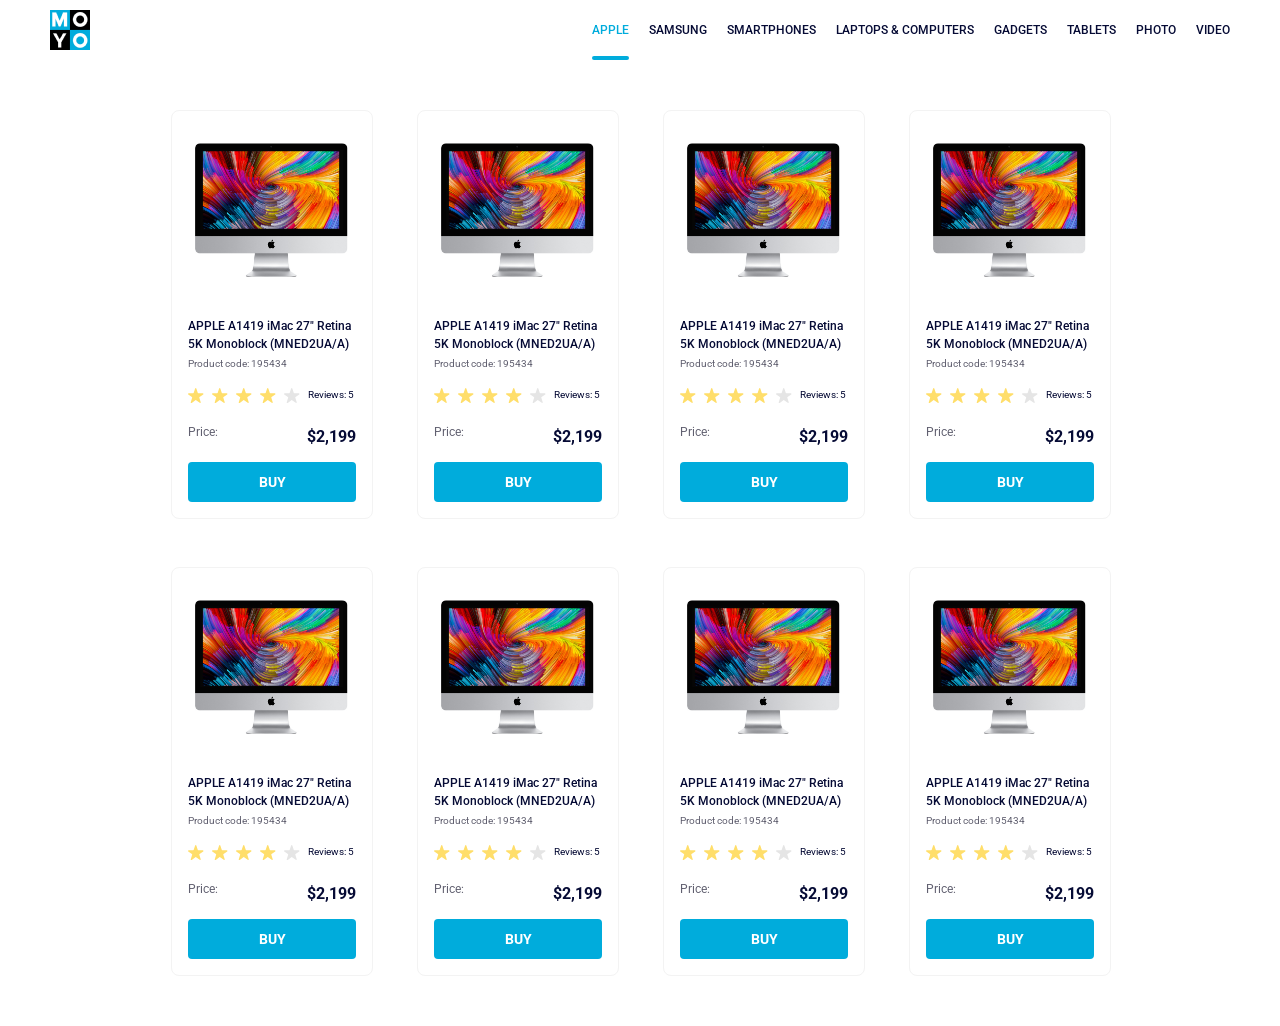
<file: index.html>
<!doctype html><html lang="en"><head><meta charset="utf-8"><meta name="viewport" content="width=device-width, initial-scale=1.0"><title>Catalog</title><link rel="preconnect" href="https://fonts.gstatic.com"><link href="https://fonts.googleapis.com/css2?family=Roboto:wght@400;500;700&display=swap" rel="stylesheet"><link rel="stylesheet" href="index.289fae21.css"></head><body> <header class="header"> <a href="index.html"> <img class="header__logo" src="logo.eddae0ff.png" alt="logo"> </a> <nav class="nav"> <ul class="nav__box"> <li> <a href="#" class="is-active nav__items"> apple </a> </li> <li> <a href="#" class="nav__items"> samsung </a> </li> <li> <a href="#" class="nav__items"> smartphones </a> </li> <li> <a href="#" class="nav__items" data-qa="nav-hover"> laptops & computers </a> </li> <li> <a href="#" class="nav__items"> gadgets </a> </li> <li> <a href="#" class="nav__items"> tablets </a> </li> <li> <a href="#" class="nav__items"> photo </a> </li> <li> <a href="#" class="nav__items"> video </a> </li> </ul> </nav> </header> <main class="catalog"> <div class="catalog__grid"> <div class="card" data-qa="card"> <img src="imac.202c52ff.jpeg" alt="Product" class="card__image"> <div class="card__info"> <h2 class="card__title"> APPLE A1419 iMac 27" Retina 5K Monoblock (MNED2UA/A) </h2> <div class="card__code">Product code: 195434</div> <div class="stars stars--4"> <div class="stars__wrapper"> <span class="stars__star"></span> <span class="stars__star"></span> <span class="stars__star"></span> <span class="stars__star"></span> <span class="stars__star"></span> <div class="stars__reviews">Reviews: 5</div> </div> </div> <div class="card__description"> <p class="card__price-description">Price:</p> <p class="card__price">$2,199</p> </div> <a href="#" class="card__buy" data-qa="card-hover"> BUY </a> </div> </div> <div class="card" data-qa="card"> <img src="imac.202c52ff.jpeg" alt="Product" class="card__image"> <div class="card__info"> <h2 class="card__title"> APPLE A1419 iMac 27" Retina 5K Monoblock (MNED2UA/A) </h2> <div class="card__code">Product code: 195434</div> <div class="stars stars--4"> <div class="stars__wrapper"> <span class="stars__star"></span> <span class="stars__star"></span> <span class="stars__star"></span> <span class="stars__star"></span> <span class="stars__star"></span> <div class="stars__reviews">Reviews: 5</div> </div> </div> <div class="card__description"> <p class="card__price-description">Price:</p> <p class="card__price">$2,199</p> </div> <a href="#" class="card__buy" data-qa="card-hover"> BUY </a> </div> </div> <div class="card" data-qa="card"> <img src="imac.202c52ff.jpeg" alt="Product" class="card__image"> <div class="card__info"> <h2 class="card__title"> APPLE A1419 iMac 27" Retina 5K Monoblock (MNED2UA/A) </h2> <div class="card__code">Product code: 195434</div> <div class="stars stars--4"> <div class="stars__wrapper"> <span class="stars__star"></span> <span class="stars__star"></span> <span class="stars__star"></span> <span class="stars__star"></span> <span class="stars__star"></span> <div class="stars__reviews">Reviews: 5</div> </div> </div> <div class="card__description"> <p class="card__price-description">Price:</p> <p class="card__price">$2,199</p> </div> <a href="#" class="card__buy" data-qa="card-hover"> BUY </a> </div> </div> <div class="card" data-qa="card"> <img src="imac.202c52ff.jpeg" alt="Product" class="card__image"> <div class="card__info"> <h2 class="card__title"> APPLE A1419 iMac 27" Retina 5K Monoblock (MNED2UA/A) </h2> <div class="card__code">Product code: 195434</div> <div class="stars stars--4"> <div class="stars__wrapper"> <span class="stars__star"></span> <span class="stars__star"></span> <span class="stars__star"></span> <span class="stars__star"></span> <span class="stars__star"></span> <div class="stars__reviews">Reviews: 5</div> </div> </div> <div class="card__description"> <p class="card__price-description">Price:</p> <p class="card__price">$2,199</p> </div> <a href="#" class="card__buy" data-qa="card-hover"> BUY </a> </div> </div> <div class="card" data-qa="card"> <img src="imac.202c52ff.jpeg" alt="Product" class="card__image"> <div class="card__info"> <h2 class="card__title"> APPLE A1419 iMac 27" Retina 5K Monoblock (MNED2UA/A) </h2> <div class="card__code">Product code: 195434</div> <div class="stars stars--4"> <div class="stars__wrapper"> <span class="stars__star"></span> <span class="stars__star"></span> <span class="stars__star"></span> <span class="stars__star"></span> <span class="stars__star"></span> <div class="stars__reviews">Reviews: 5</div> </div> </div> <div class="card__description"> <p class="card__price-description">Price:</p> <p class="card__price">$2,199</p> </div> <a href="#" class="card__buy" data-qa="card-hover"> BUY </a> </div> </div> <div class="card" data-qa="card"> <img src="imac.202c52ff.jpeg" alt="Product" class="card__image"> <div class="card__info"> <h2 class="card__title"> APPLE A1419 iMac 27" Retina 5K Monoblock (MNED2UA/A) </h2> <div class="card__code">Product code: 195434</div> <div class="stars stars--4"> <div class="stars__wrapper"> <span class="stars__star"></span> <span class="stars__star"></span> <span class="stars__star"></span> <span class="stars__star"></span> <span class="stars__star"></span> <div class="stars__reviews">Reviews: 5</div> </div> </div> <div class="card__description"> <p class="card__price-description">Price:</p> <p class="card__price">$2,199</p> </div> <a href="#" class="card__buy" data-qa="card-hover"> BUY </a> </div> </div> <div class="card" data-qa="card"> <img src="imac.202c52ff.jpeg" alt="Product" class="card__image"> <div class="card__info"> <h2 class="card__title"> APPLE A1419 iMac 27" Retina 5K Monoblock (MNED2UA/A) </h2> <div class="card__code">Product code: 195434</div> <div class="stars stars--4"> <div class="stars__wrapper"> <span class="stars__star"></span> <span class="stars__star"></span> <span class="stars__star"></span> <span class="stars__star"></span> <span class="stars__star"></span> <div class="stars__reviews">Reviews: 5</div> </div> </div> <div class="card__description"> <p class="card__price-description">Price:</p> <p class="card__price">$2,199</p> </div> <a href="#" class="card__buy" data-qa="card-hover"> BUY </a> </div> </div> <div class="card" data-qa="card"> <img src="imac.202c52ff.jpeg" alt="Product" class="card__image"> <div class="card__info"> <h2 class="card__title"> APPLE A1419 iMac 27" Retina 5K Monoblock (MNED2UA/A) </h2> <div class="card__code">Product code: 195434</div> <div class="stars stars--4"> <div class="stars__wrapper"> <span class="stars__star"></span> <span class="stars__star"></span> <span class="stars__star"></span> <span class="stars__star"></span> <span class="stars__star"></span> <div class="stars__reviews">Reviews: 5</div> </div> </div> <div class="card__description"> <p class="card__price-description">Price:</p> <p class="card__price">$2,199</p> </div> <a href="#" class="card__buy" data-qa="card-hover"> BUY </a> </div> </div> </div> </main> </body></html>
</file>
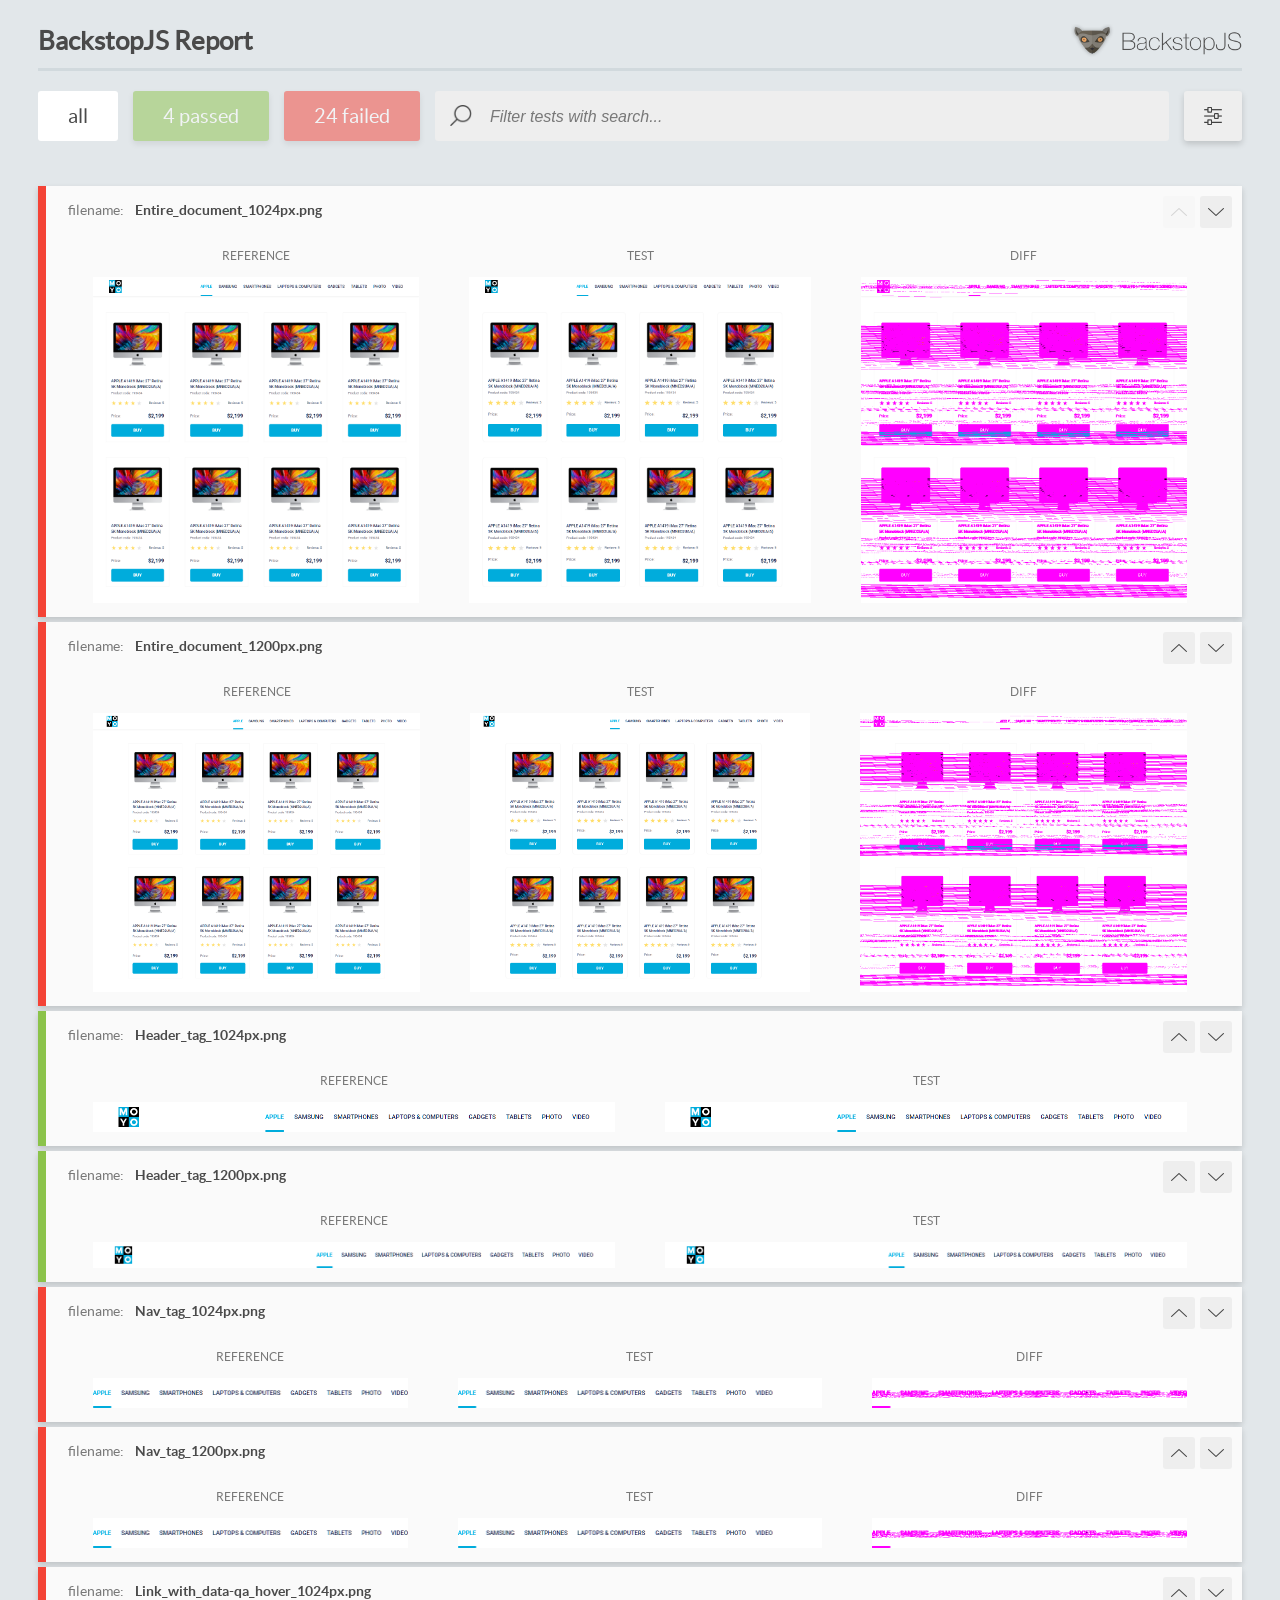
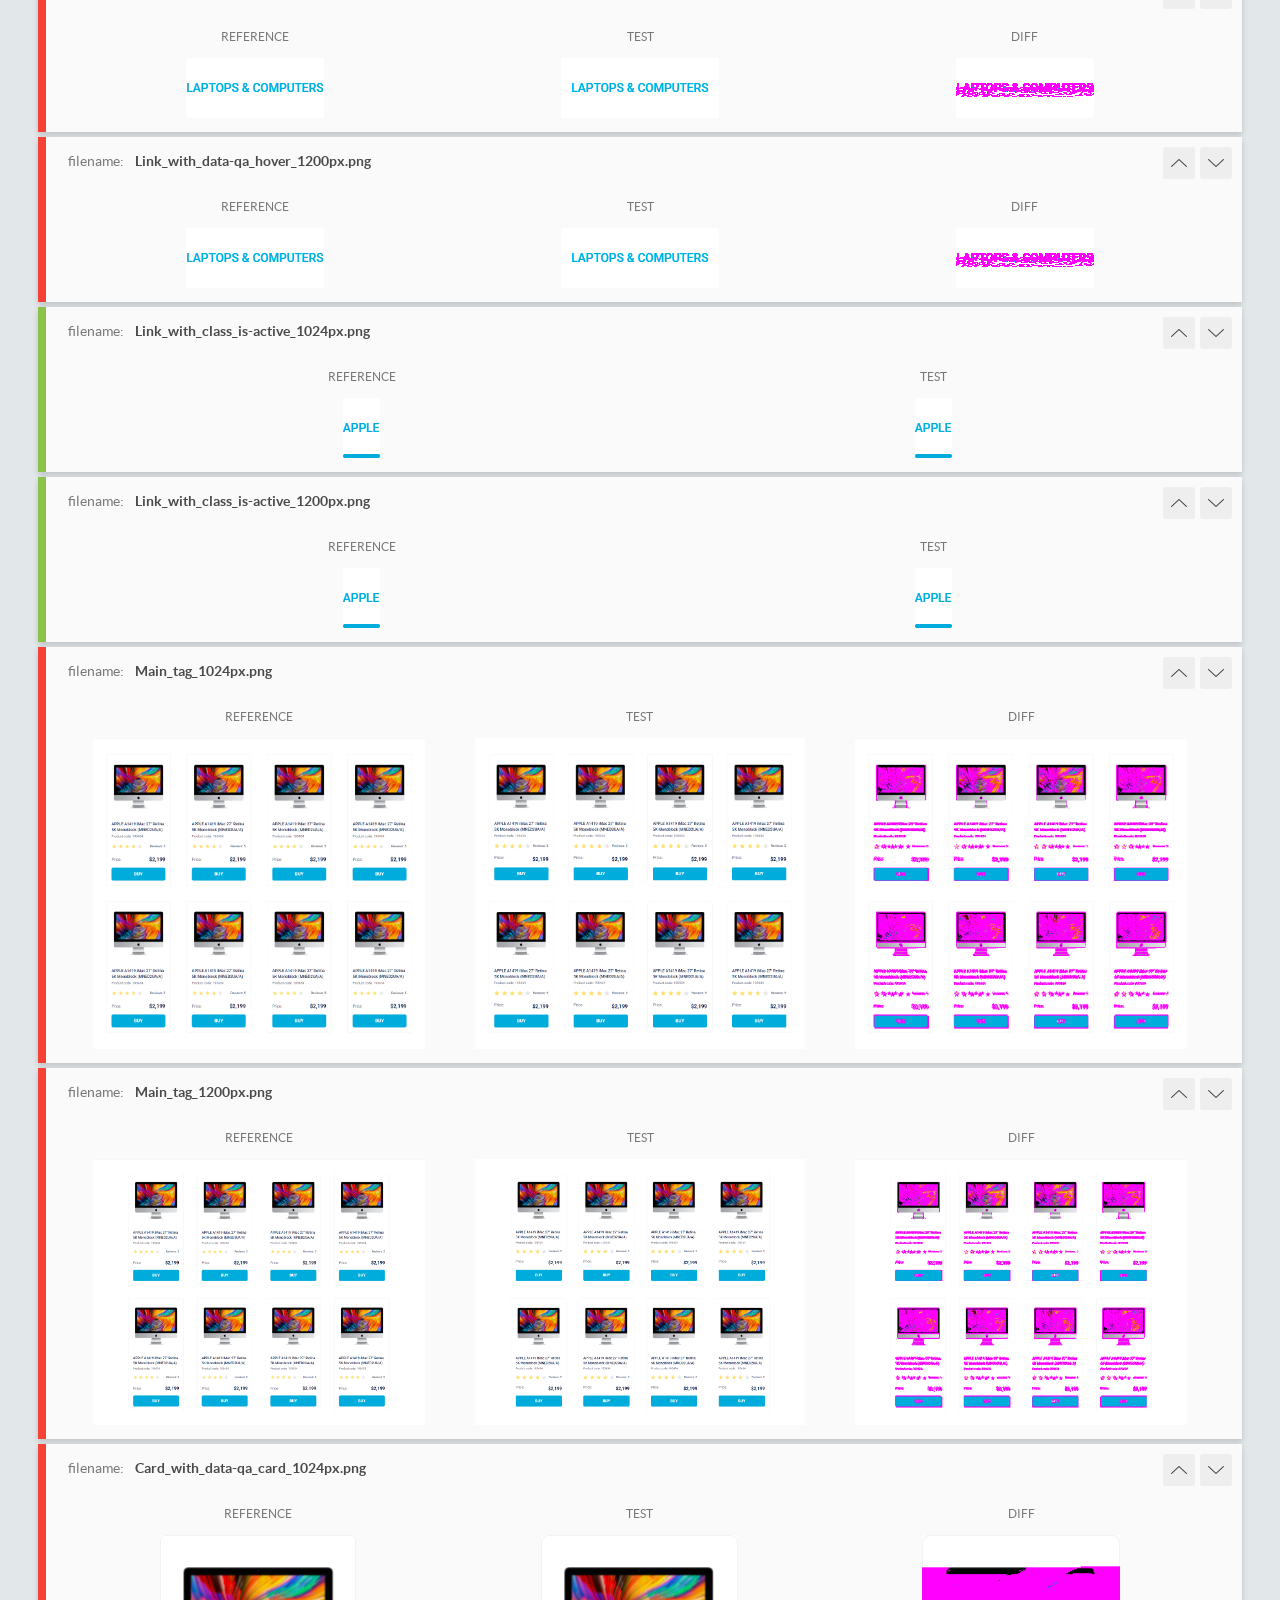
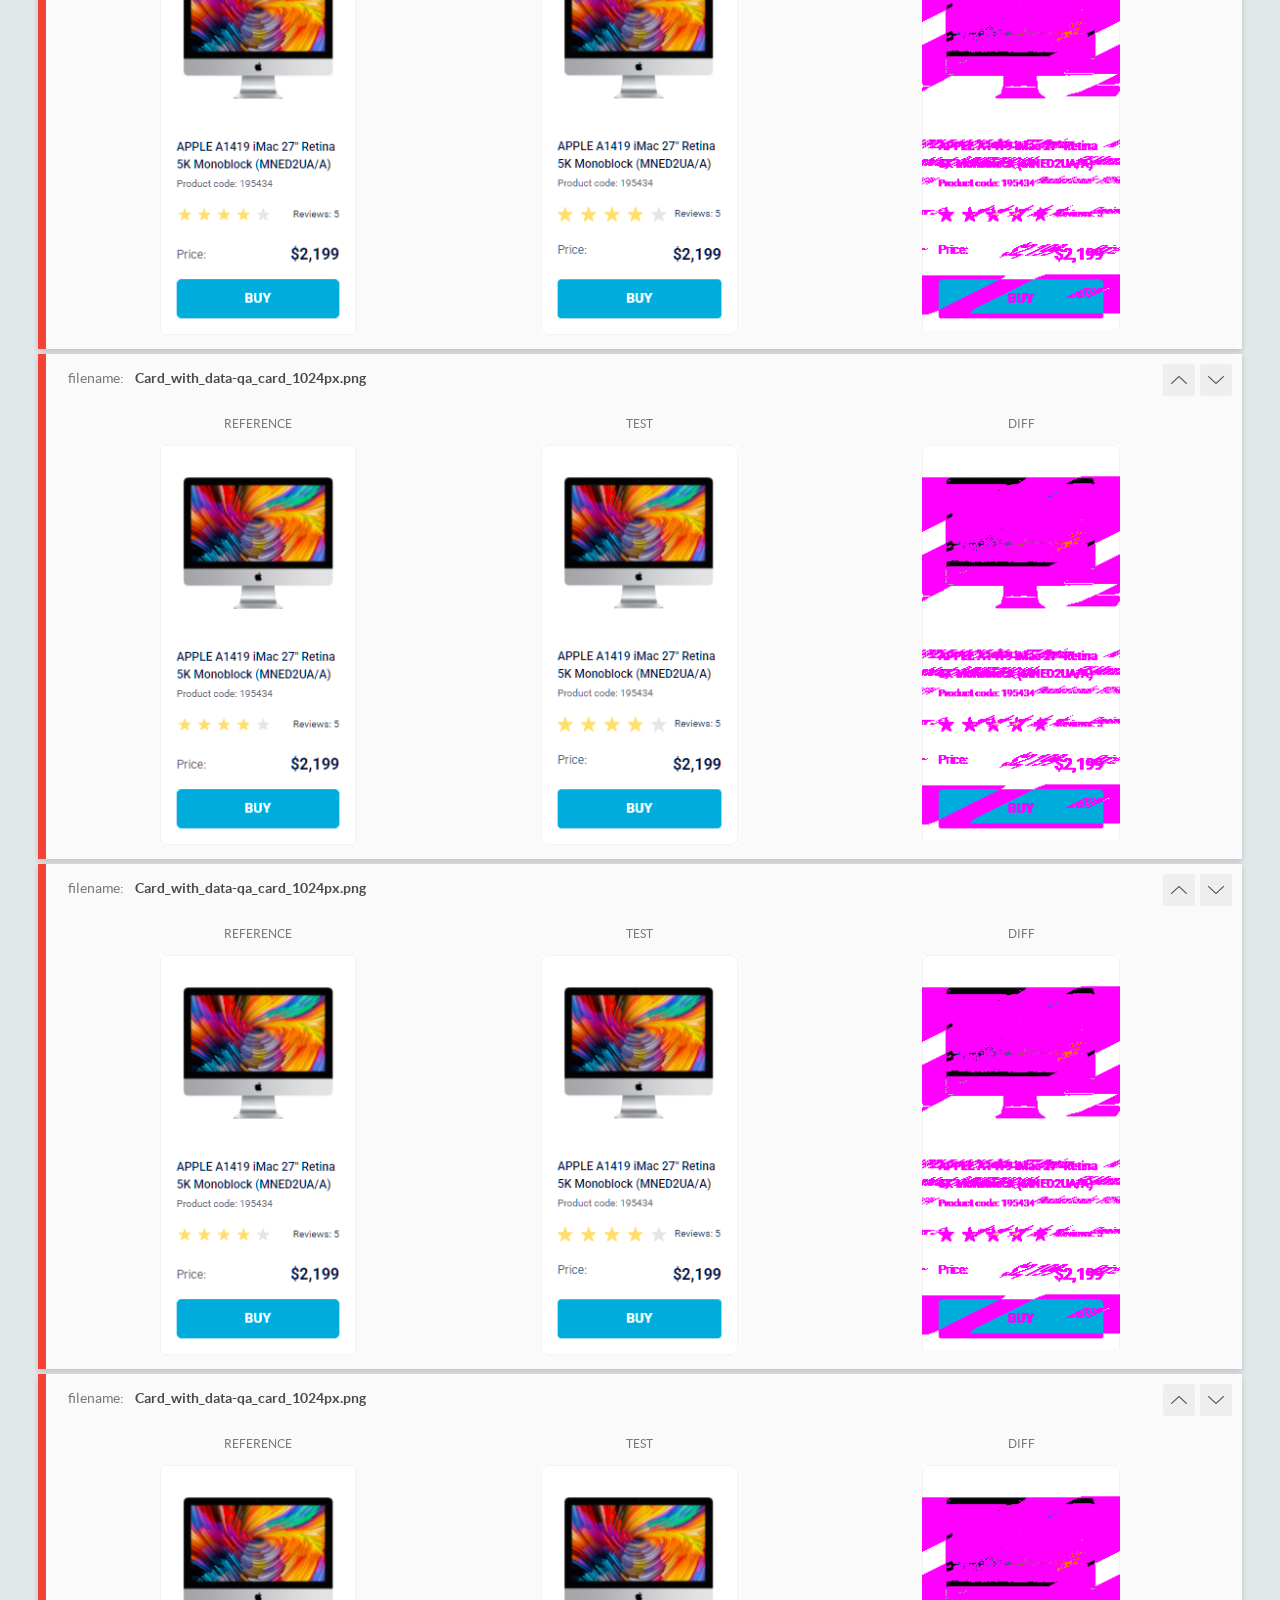
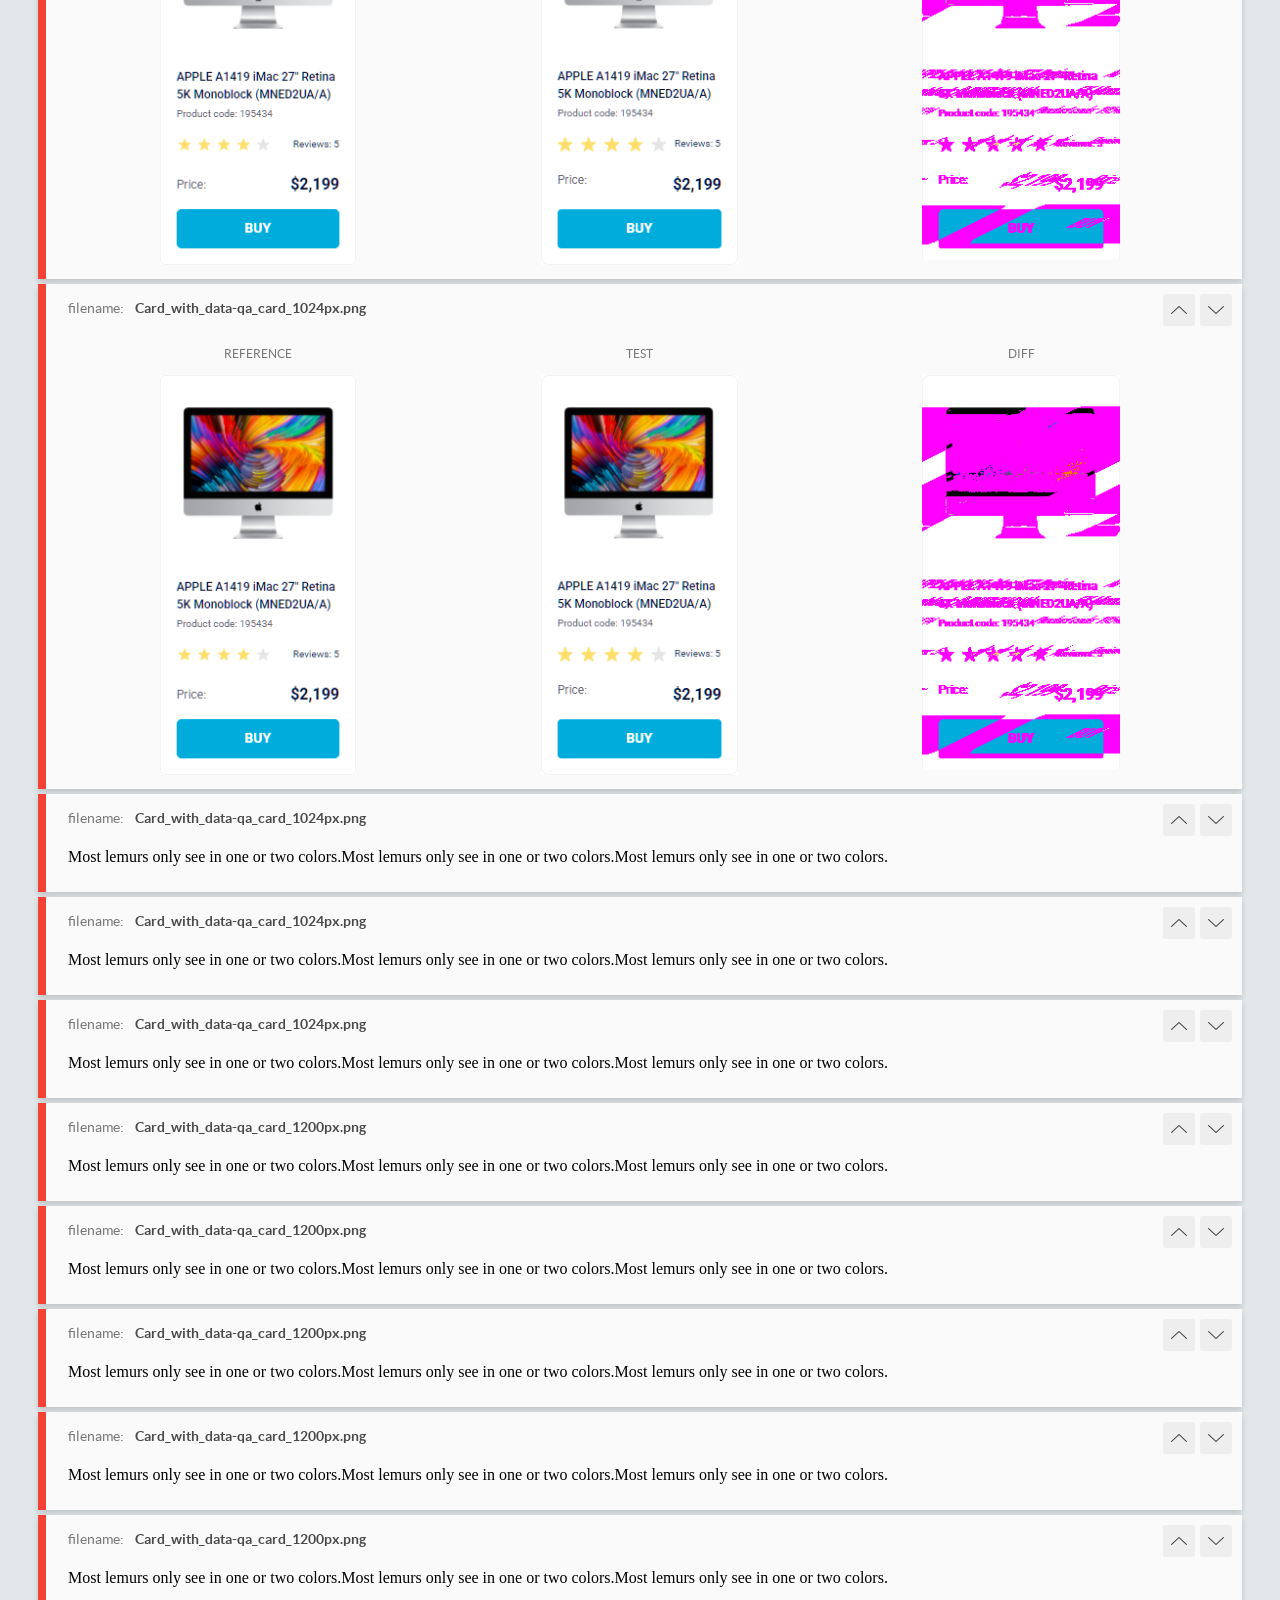
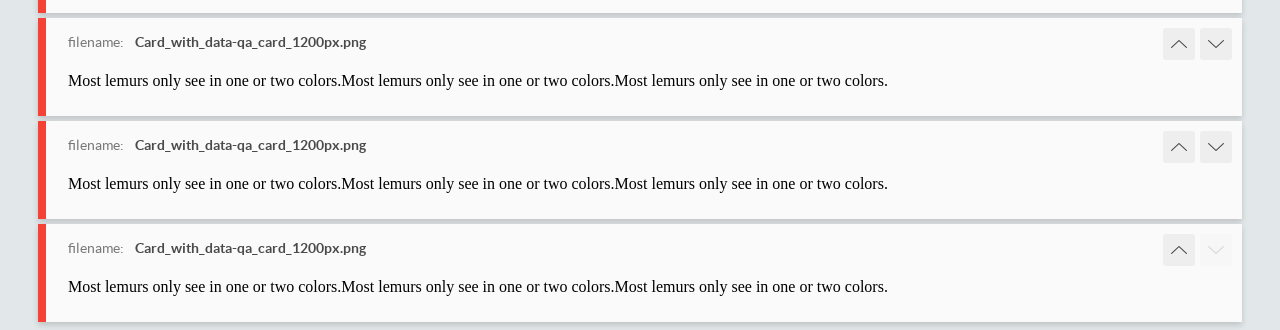
<file: report/html_report/index.html>
<!DOCTYPE html>
<html>
  <head>
    <meta charset="utf-8">
    <!-- Disable Cache -->
    <meta http-equiv="Cache-Control" content="no-cache, no-store, must-revalidate">
    <meta http-equiv="Pragma" content="no-cache">
    <meta http-equiv="Expires" content="0">

    <title>BackstopJS Report</title>

    <style>
      @font-face {
          font-family: 'latoregular';
          src: url('./assets/fonts/lato-regular-webfont.woff2') format('woff2'),
              url('./assets/fonts/lato-regular-webfont.woff') format('woff');
          font-weight: 400;
          font-style: normal;
      }
      @font-face {
          font-family: 'latobold';
          src: url('./assets/fonts/lato-bold-webfont.woff2') format('woff2'),
              url('./assets/fonts/lato-bold-webfont.woff') format('woff');
          font-weight: 700;
          font-style: normal;
      }

      .ReactModal__Body--open {
          overflow: hidden;
      }
      .ReactModal__Body--open .header {
        display: none;
      }

    </style>
  </head>
  <body style="background-color: #E2E7EA">
    <div id="root">

    </div>
    <script>
      function report (report) { // eslint-disable-line no-unused-vars
        window.tests = report;
      }
    </script>
    <script src="config.js"></script>
    <script src="index_bundle.js"></script>
  </body>
</html>
</file>
<file: index.289fae21.css>
.header{text-align:center;background-color:#fff;justify-content:space-between;align-items:center;width:100%;padding-left:50px;display:flex}.header__logo{width:40px;height:40px;display:block}.nav__box{justify-content:end;margin:0;padding:0 50px 0 0;list-style:none;display:flex}.nav__box a:hover{color:#00acdc}.nav__box li:first-child a{margin-left:0;padding-left:0}.nav__box li:last-child a{margin-right:0;padding-right:50px}.nav__box a.is-active{color:#00acdc;margin-right:10px;padding:0;position:relative}.nav__box a.is-active:after{content:"";text-align:center;background-color:#00acdc;border-radius:15px;width:100%;height:4px;display:block;position:absolute;bottom:0;left:0}.nav__items{letter-spacing:0;text-transform:uppercase;color:#060b35;text-align:center;height:60px;padding:0 10px;font-size:12px;font-weight:500;line-height:60px;text-decoration:none;transition:color .3s;display:inline-block}.card{border:1px solid #f3f3f3;border-radius:8px;flex-direction:column;width:200px;font-family:Roboto,sans-serif;transition:transform .3s;display:flex;overflow:hidden}.card__image{width:160px;height:134px;margin:32px 19px;display:block}.card__info{flex-direction:column;margin:8px 16px 16px;display:flex}.card__title{color:#060b35;margin:0;font-size:12px;font-weight:500;line-height:18px;transition:color .3s}.card__code{color:#616070;margin-top:4px;font-size:10px;font-weight:400;line-height:14px}.card__description{justify-content:space-between;margin-top:8px;display:flex}.card__price{color:#060b35;font-size:16px;font-weight:700}.card__price-description{color:#616070;font-size:12px;font-weight:400;line-height:18px}.card__buy{text-align:center;color:#fff;background-color:#00acdc;border-radius:4px;padding:12px;font-size:14px;font-weight:700;line-height:16px;text-decoration:none;transition:background-color .3s,color .3s;display:inline-block}.card__buy:hover{color:#00acdc;background-color:#fff;border:1px solid #00acdc}.card:hover{transform:scale(1.2)}.card:hover__title{color:#34568b}.stars{align-items:center;gap:4px;display:flex}.stars__star{background-image:url(star.822d561e.svg);background-position:50%;background-repeat:no-repeat;background-size:contain;width:16px;height:16px;display:block}.stars__reviews{color:#060b35;font-size:10px;font-weight:400;line-height:14px}.stars__wrapper{align-items:center;gap:8px;margin-top:16px;display:flex}.stars--1 .stars__star:nth-child(-n+1),.stars--2 .stars__star:nth-child(-n+2),.stars--3 .stars__star:nth-child(-n+3),.stars--4 .stars__star:nth-child(-n+4),.stars--5 .stars__star:nth-child(-n+5){background-image:url(star-active.edda4c43.svg)}body{background:#fff;justify-content:center;align-items:center;min-height:100vh;margin:0;font-family:Roboto,sans-serif;font-weight:500}html{box-sizing:border-box;margin:0;padding:0}.catalog{padding:50px 40px}.catalog__grid{grid-template-columns:200px;justify-content:center;gap:48px 46px;display:grid}@media (width>=488px){.catalog__grid{grid-template-columns:repeat(2,200px)}}@media (width>=768px){.catalog__grid{grid-template-columns:repeat(3,200px)}}@media (width>=1024px){.catalog__grid{grid-template-columns:repeat(4,200px)}}
/*# sourceMappingURL=index.289fae21.css.map */
</file>
